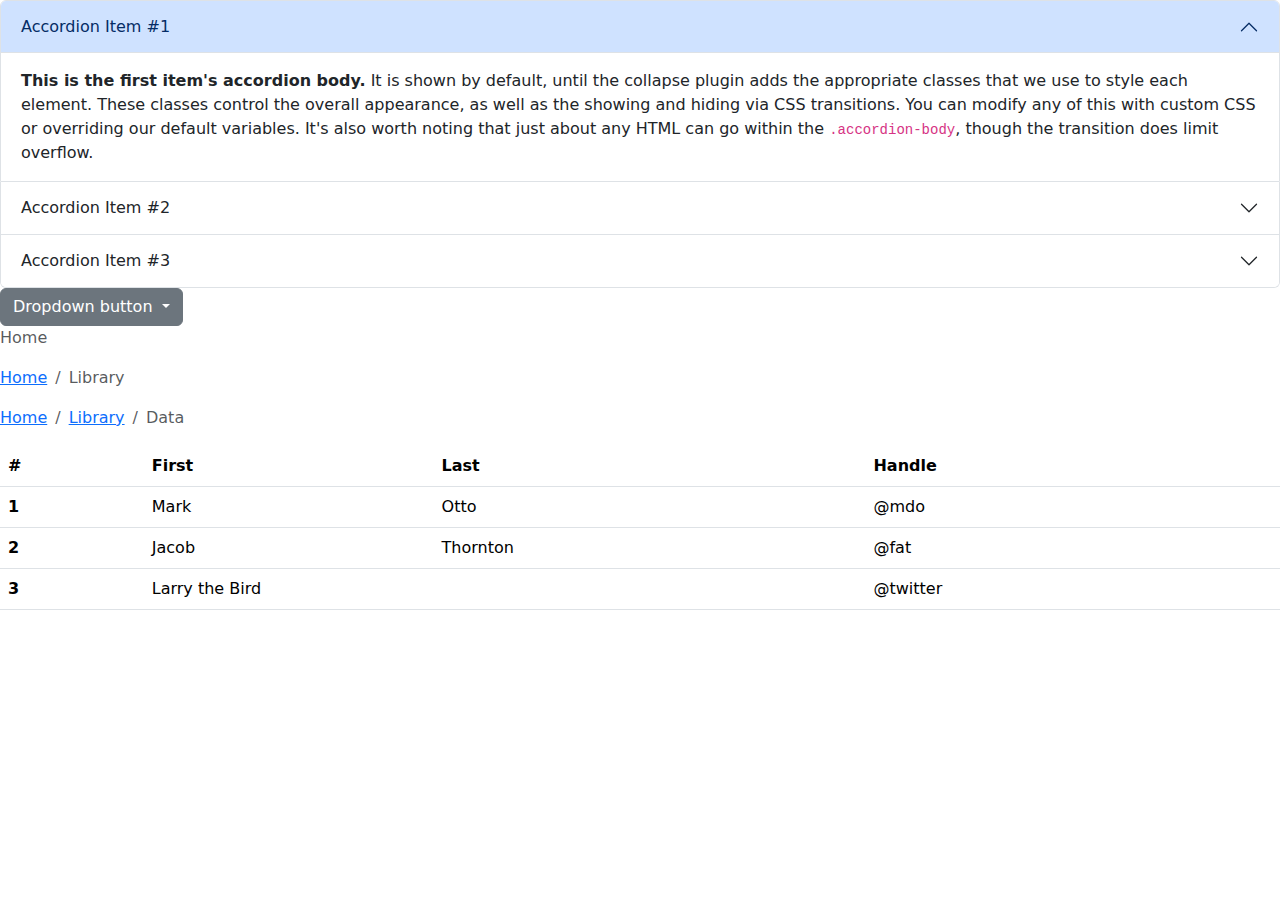
<file: CSSExamples/bs-components.html>
<!DOCTYPE html>
<html lang="en">

<head>
  <title>Bootstrap Example</title>
  <meta charset="utf-8">
  <meta name="viewport" content="width=device-width, initial-scale=1">
  <link href="https://cdn.jsdelivr.net/npm/bootstrap@5.3.3/dist/css/bootstrap.min.css" rel="stylesheet" crossorigin="anonymous">
<script src="https://cdn.jsdelivr.net/npm/bootstrap@5.3.3/dist/js/bootstrap.bundle.min.js" crossorigin="anonymous"></script>

</head>

<body>

  <div class="accordion" id="accordionExample">
    <div class="accordion-item">
      <h2 class="accordion-header" id="headingOne">
        <button class="accordion-button" type="button" data-bs-toggle="collapse" data-bs-target="#collapseOne"
          aria-expanded="true" aria-controls="collapseOne">
          Accordion Item #1
        </button>
      </h2>
      <div id="collapseOne" class="accordion-collapse collapse show" aria-labelledby="headingOne"
        data-bs-parent="#accordionExample">
        <div class="accordion-body">
          <strong>This is the first item's accordion body.</strong> It is shown by default, until the collapse plugin
          adds the appropriate classes that we use to style each element. These classes control the overall appearance,
          as well as the showing and hiding via CSS transitions. You can modify any of this with custom CSS or
          overriding our default variables. It's also worth noting that just about any HTML can go within the
          <code>.accordion-body</code>, though the transition does limit overflow.
        </div>
      </div>
    </div>
    <div class="accordion-item">
      <h2 class="accordion-header" id="headingTwo">
        <button class="accordion-button collapsed" type="button" data-bs-toggle="collapse" data-bs-target="#collapseTwo"
          aria-expanded="false" aria-controls="collapseTwo">
          Accordion Item #2
        </button>
      </h2>
      <div id="collapseTwo" class="accordion-collapse collapse" aria-labelledby="headingTwo"
        data-bs-parent="#accordionExample">
        <div class="accordion-body">
          <strong>This is the second item's accordion body.</strong> It is hidden by default, until the collapse plugin
          adds the appropriate classes that we use to style each element. These classes control the overall appearance,
          as well as the showing and hiding via CSS transitions. You can modify any of this with custom CSS or
          overriding our default variables. It's also worth noting that just about any HTML can go within the
          <code>.accordion-body</code>, though the transition does limit overflow.
        </div>
      </div>
    </div>
    <div class="accordion-item">
      <h2 class="accordion-header" id="headingThree">
        <button class="accordion-button collapsed" type="button" data-bs-toggle="collapse"
          data-bs-target="#collapseThree" aria-expanded="false" aria-controls="collapseThree">
          Accordion Item #3
        </button>
      </h2>
      <div id="collapseThree" class="accordion-collapse collapse" aria-labelledby="headingThree"
        data-bs-parent="#accordionExample">
        <div class="accordion-body">
          <strong>This is the third item's accordion body.</strong> It is hidden by default, until the collapse plugin
          adds the appropriate classes that we use to style each element. These classes control the overall appearance,
          as well as the showing and hiding via CSS transitions. You can modify any of this with custom CSS or
          overriding our default variables. It's also worth noting that just about any HTML can go within the
          <code>.accordion-body</code>, though the transition does limit overflow.
        </div>
      </div>
    </div>
  </div>



  <div class="dropdown">
    <button class="btn btn-secondary dropdown-toggle" type="button" id="dropdownMenuButton1" data-bs-toggle="dropdown"
      aria-expanded="false">
      Dropdown button
    </button>
    <ul class="dropdown-menu" aria-labelledby="dropdownMenuButton1">
      <li><a class="dropdown-item" href="#">Action</a></li>
      <li><a class="dropdown-item" href="#">Another action</a></li>
      <li><a class="dropdown-item" href="#">Something else here</a></li>
    </ul>
  </div>

  <nav aria-label="breadcrumb">
    <ol class="breadcrumb">
      <li class="breadcrumb-item active" aria-current="page">Home</li>
    </ol>
  </nav>

  <nav aria-label="breadcrumb">
    <ol class="breadcrumb">
      <li class="breadcrumb-item"><a href="#">Home</a></li>
      <li class="breadcrumb-item active" aria-current="page">Library</li>
    </ol>
  </nav>

  <nav aria-label="breadcrumb">
    <ol class="breadcrumb">
      <li class="breadcrumb-item"><a href="#">Home</a></li>
      <li class="breadcrumb-item"><a href="#">Library</a></li>
      <li class="breadcrumb-item active" aria-current="page">Data</li>
    </ol>
  </nav>

  <table class="table  table-hover">
    <thead>
      <tr>
        <th scope="col">#</th>
        <th scope="col">First</th>
        <th scope="col">Last</th>
        <th scope="col">Handle</th>
      </tr>
    </thead>
    <tbody>
      <tr>
        <th scope="row">1</th>
        <td>Mark</td>
        <td>Otto</td>
        <td>@mdo</td>
      </tr>
      <tr>
        <th scope="row">2</th>
        <td>Jacob</td>
        <td>Thornton</td>
        <td>@fat</td>
      </tr>
      <tr>
        <th scope="row">3</th>
        <td colspan="2">Larry the Bird</td>
        <td>@twitter</td>
      </tr>
    </tbody>
  </table>
</body>

</html>
</file>
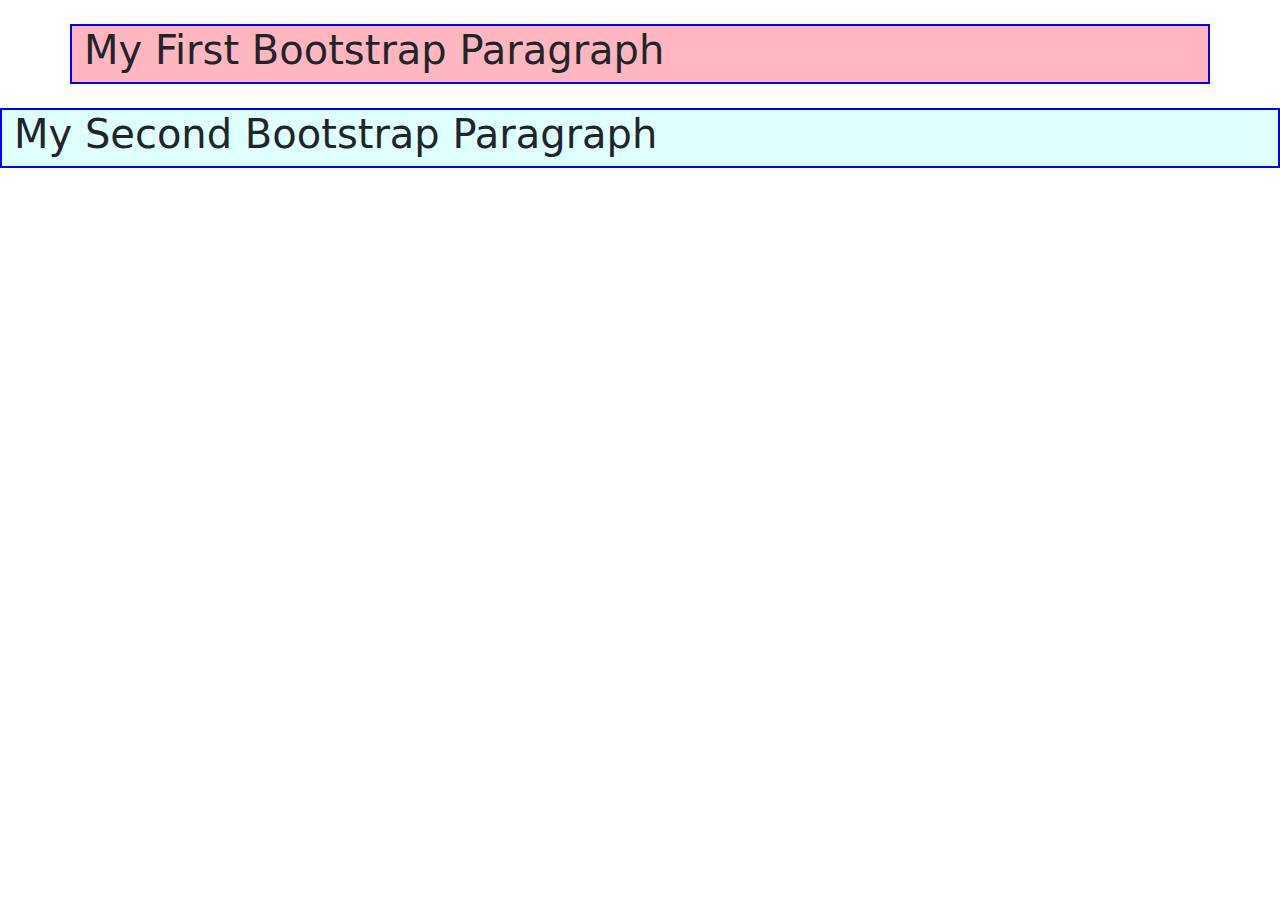
<file: CSSExamples/bs-container-example.html>
<!DOCTYPE html>
<html lang="en">

<head>
    <title>Bootstrap Example</title>
    <meta charset="utf-8">
    <meta name="viewport" content="width=device-width, initial-scale=1">

    <link href="https://cdn.jsdelivr.net/npm/bootstrap@5.3.3/dist/css/bootstrap.min.css" rel="stylesheet" crossorigin="anonymous">
    <script src="https://cdn.jsdelivr.net/npm/bootstrap@5.3.3/dist/js/bootstrap.bundle.min.js" crossorigin="anonymous"></script>
    
    <style>
        #c1 {
            background: lightpink;
            border: 2px solid blue;

        }

        #c2 {
            background: lightcyan;
            border: 2px solid blue;
        }
    </style>
</head>

<body>
    <br>
    <div class="container" id="c1">
        <h1>My First Bootstrap Paragraph</h1>
    </div>
    <br>
    <div class="container-fluid" id="c2">
        <h1>My Second Bootstrap Paragraph</h1>
    </div>
</body>

</html>
</file>
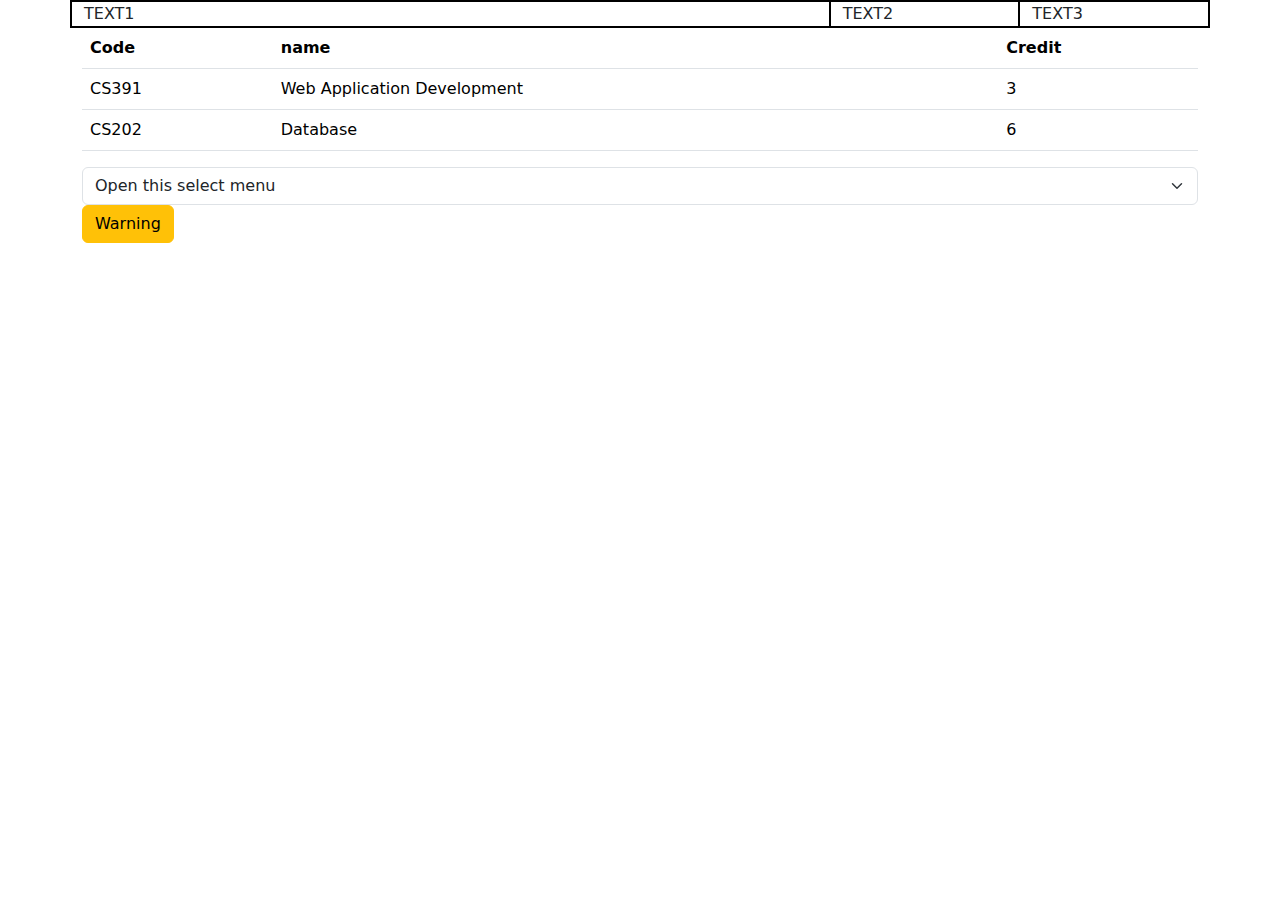
<file: CSSExamples/bs-first-example.html>
<!DOCTYPE html>
<html lang="en">

<head>
    <title>Bootstrap Example</title>
    <meta charset="utf-8">
    <meta name="viewport" content="width=device-width, initial-scale=1">
    <link href="https://cdn.jsdelivr.net/npm/bootstrap@5.3.3/dist/css/bootstrap.min.css" rel="stylesheet"
        crossorigin="anonymous">
    <script src="https://cdn.jsdelivr.net/npm/bootstrap@5.3.3/dist/js/bootstrap.bundle.min.js"
        crossorigin="anonymous"></script>


    <style type="text/css">
        div div {
            border: 1px solid black
        }
    </style>
</head>

<body>


    <div class="container">
        <div class="row">
            <div class="col-md-8 col-sm-4 d-md-none d-lg-block">TEXT1</div>
            <div class="col-md-2 col-sm-4">TEXT2</div>
            <div class="col-md-2 col-sm-4">TEXT3</div>
        </div>

        <table class="table table-hover">
            <tr>
                <th>Code</th>
                <th>name</th>
                <th>Credit</th>
            </tr>
            <tr>
                <td>CS391</td>
                <td>Web Application Development</td>
                <td>3</td>
            </tr>
            <tr>
                <td>CS202</td>
                <td>Database</td>
                <td>6</td>
            </tr>
        </table>
        <select class="form-select" aria-label="Default select example">
            <option selected>Open this select menu</option>
            <option value="1">One</option>
            <option value="2">Two</option>
            <option value="3">Three</option>
        </select>
        <button type="button" class="btn btn-warning">Warning</button>
    </div>
</body>

</html>
</file>
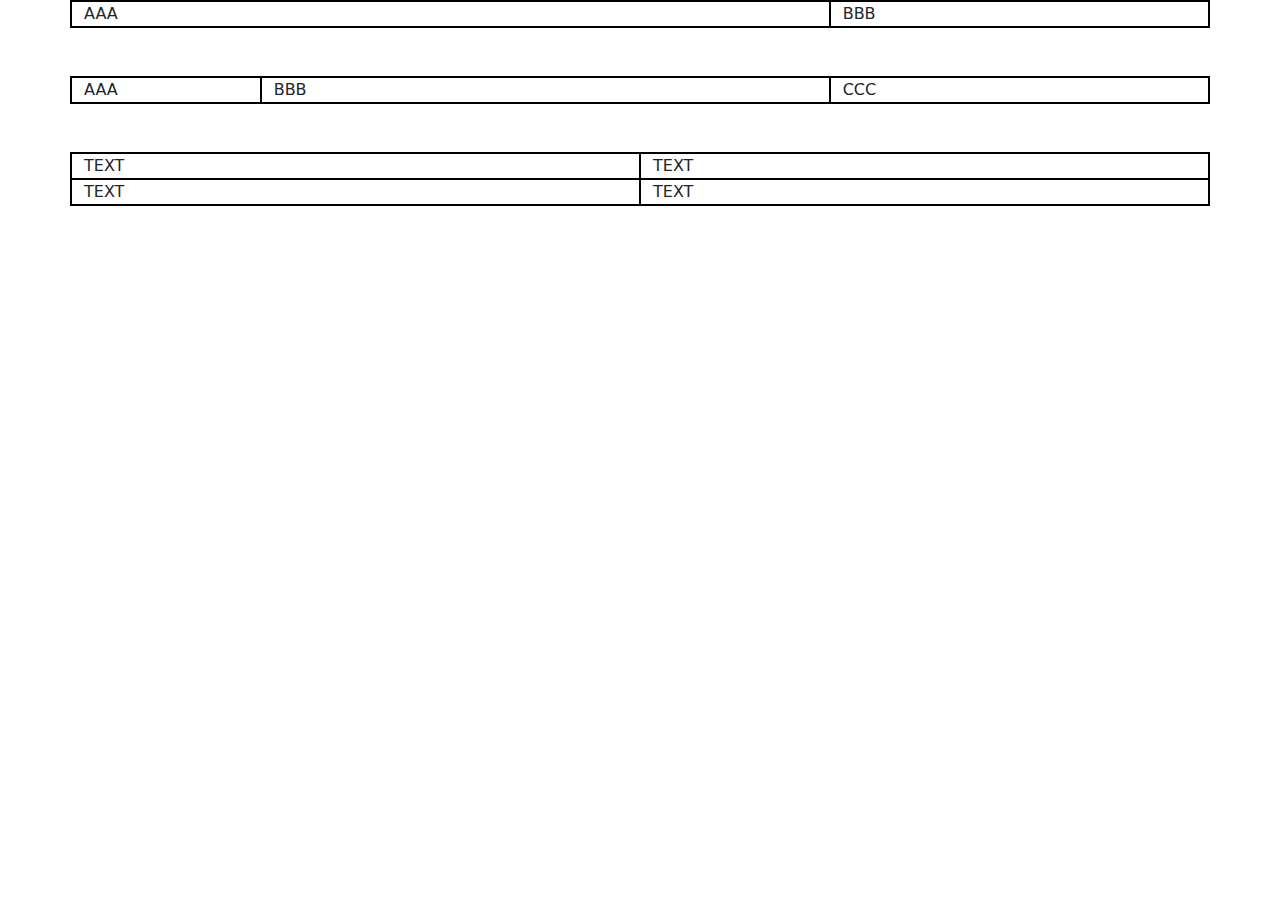
<file: CSSExamples/bs-grid-example1.html>
<!DOCTYPE html>
<html lang="en">

<head>
    <title>Bootstrap Example</title>
    <meta charset="utf-8">
    <meta name="viewport" content="width=device-width, initial-scale=1">

    <link href="https://cdn.jsdelivr.net/npm/bootstrap@5.3.3/dist/css/bootstrap.min.css" rel="stylesheet" crossorigin="anonymous">
    <script src="https://cdn.jsdelivr.net/npm/bootstrap@5.3.3/dist/js/bootstrap.bundle.min.js" crossorigin="anonymous"></script>
    

    <style type="text/css">
        div div {
            border: 1px solid black
        }
    </style>
</head>

<body>
   
    <!--col-md-4 offset-md-4-->
    <div class="container">
        <!-- Stack the columns on mobile by making one full-width and the other half-width -->
        <div class="row">
            <div class="col-md-8">AAA</div>
            <div class="col-md-4">BBB</div>
        </div>
        <br>
        <br>

        <div class="row">
            <div class="col-md-2 col-sm-4">AAA</div>
            <div class="col-md-6 col-sm-4">BBB</div>
            <div class="col-md-4 col-sm-4">CCC</div>
        </div>
        <br>
        <br>
        <!-- Columns are always 50% wide, on mobile and desktop -->
        <div class="row">
            <div class="col-6">TEXT</div>
            <div class="col-6">TEXT</div>
            <div class="col-6">TEXT</div>
            <div class="col-6">TEXT</div>
        </div>

    </div>
</body>

</html>
</file>
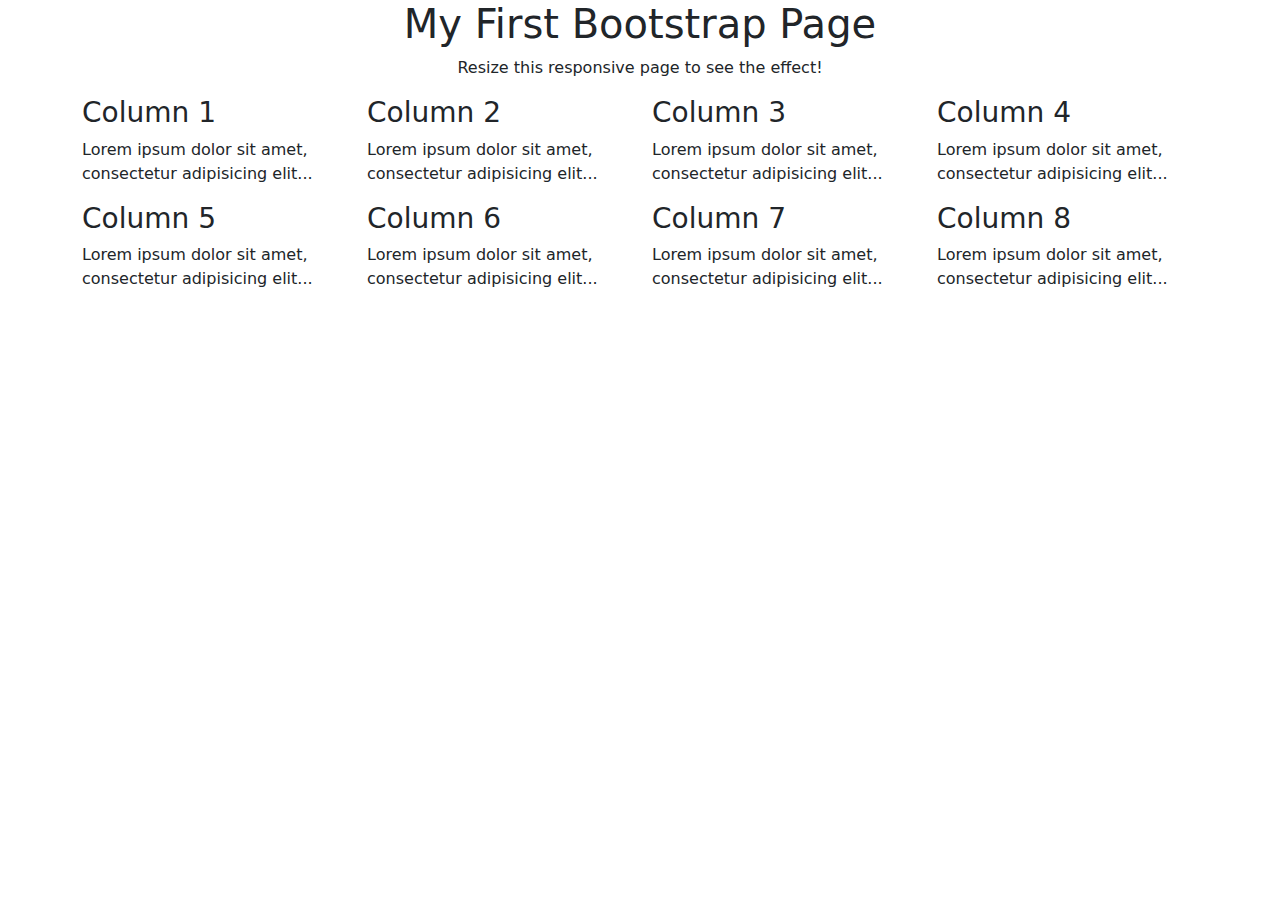
<file: CSSExamples/bs-grid-example2.html>
<!DOCTYPE html>
<html lang="en">

<head>
    <title>Bootstrap Example</title>
    <meta charset="utf-8">
    <meta name="viewport" content="width=device-width, initial-scale=1, maximum-scale=5.0, minimum-scale=0.86">
    <link href="https://cdn.jsdelivr.net/npm/bootstrap@5.3.3/dist/css/bootstrap.min.css" rel="stylesheet" crossorigin="anonymous">
    <script src="https://cdn.jsdelivr.net/npm/bootstrap@5.3.3/dist/js/bootstrap.bundle.min.js" crossorigin="anonymous"></script>
    </head>

<body>

    <div class="jumbotron text-center">
        <h1>My First Bootstrap Page</h1>
        <p>Resize this responsive page to see the effect!</p>
    </div>

    <div class="container">
        <div class="row">
            <div class="col-6 col-md-4 col-lg-3">
                <h3>Column 1</h3>
                <p>Lorem ipsum dolor sit amet, consectetur adipisicing elit...</p>                
            </div>
            <div class="col-6 col-md-4 col-lg-3">
                <h3>Column 2</h3>
                <p>Lorem ipsum dolor sit amet, consectetur adipisicing elit...</p>               
            </div>
            <div class="col-6 col-md-4 col-lg-3">
                <h3>Column 3</h3>
                <p>Lorem ipsum dolor sit amet, consectetur adipisicing elit...</p>               
            </div>
            <div class="col-6 col-md-4 col-lg-3">
                <h3>Column 4</h3>
                <p>Lorem ipsum dolor sit amet, consectetur adipisicing elit...</p>               
            </div>
            <div class="col-6 col-md-4 col-lg-3">
                <h3>Column 5</h3>
                <p>Lorem ipsum dolor sit amet, consectetur adipisicing elit...</p>   
            </div>
            <div class="col-6 col-md-4 col-lg-3">
                <h3>Column 6</h3>
                <p>Lorem ipsum dolor sit amet, consectetur adipisicing elit...</p> 
            </div>
            <div class="col-6 col-md-4 col-lg-3">
                <h3>Column 7</h3>
                <p>Lorem ipsum dolor sit amet, consectetur adipisicing elit...</p> 
            </div>
            <div class="col-6 col-md-4 col-lg-3">
                <h3>Column 8</h3>
                <p>Lorem ipsum dolor sit amet, consectetur adipisicing elit...</p> 
            </div>
        </div>
    </div>

</body>

</html>
</file>
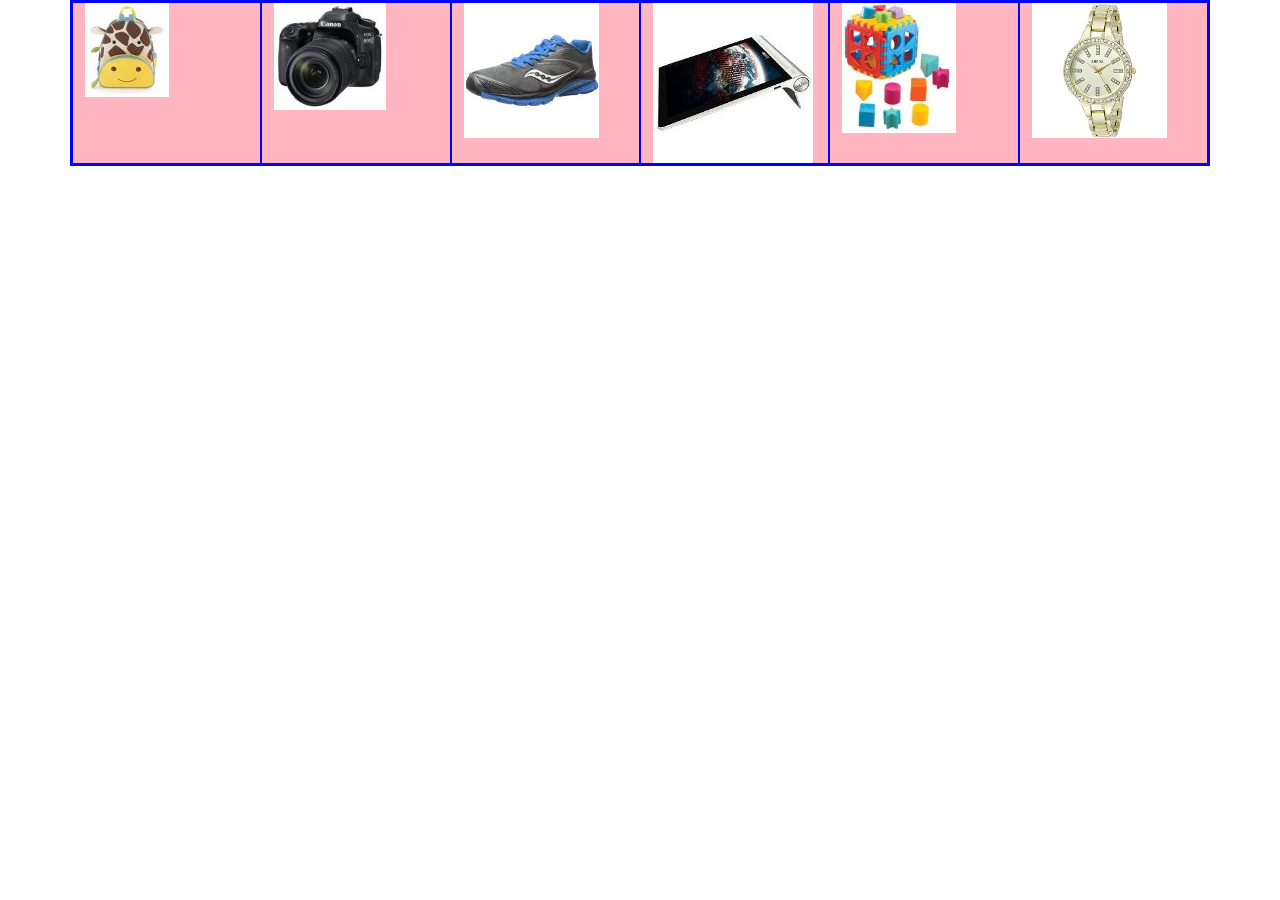
<file: CSSExamples/bs-grid-example3.html>
<!DOCTYPE html>
<html lang="en">

<head>
    <title>Bootstrap Example</title>
    <meta charset="utf-8">
    <meta name="viewport" content="width=device-width, initial-scale=1">
    <link href="https://cdn.jsdelivr.net/npm/bootstrap@5.3.3/dist/css/bootstrap.min.css" rel="stylesheet"
        crossorigin="anonymous">
    <script src="https://cdn.jsdelivr.net/npm/bootstrap@5.3.3/dist/js/bootstrap.bundle.min.js"
        crossorigin="anonymous"></script>

    <style>
        div {
            background: lightpink;
            border: 1px solid blue;
        }
    </style>
</head>

<body>
    <!--col-md-4 offset-md-4-->
    <div class="container">
        <div class="row">
            <div class="col-lg-2 col-md-4 col-sm-6">
                <img src="images/bag.jpg" class="img-fluid" />
            </div>
            <div class="col-lg-2 col-md-4 col-sm-6">
                <img src="images/camera.jpg" class="img-fluid" />
            </div>
            <div class="col-lg-2 col-md-4 col-sm-6">
                <img src="images/shoe.jpg" class="img-fluid" />
            </div>
            <div class="col-lg-2 col-md-4 col-sm-6">
                <img src="images/tablet.jpg" class="img-fluid" />
            </div>
            <div class="col-lg-2 col-md-4 col-sm-6">
                <img src="images/toy.jpg" class="img-fluid"/>
            </div>
            <div class="col-lg-2 col-md-4 col-sm-6">
                <img src="images/watch.jpg" class="img-fluid" />
            </div>
            
        </div>
     </div>
</body>

</html>
</file>
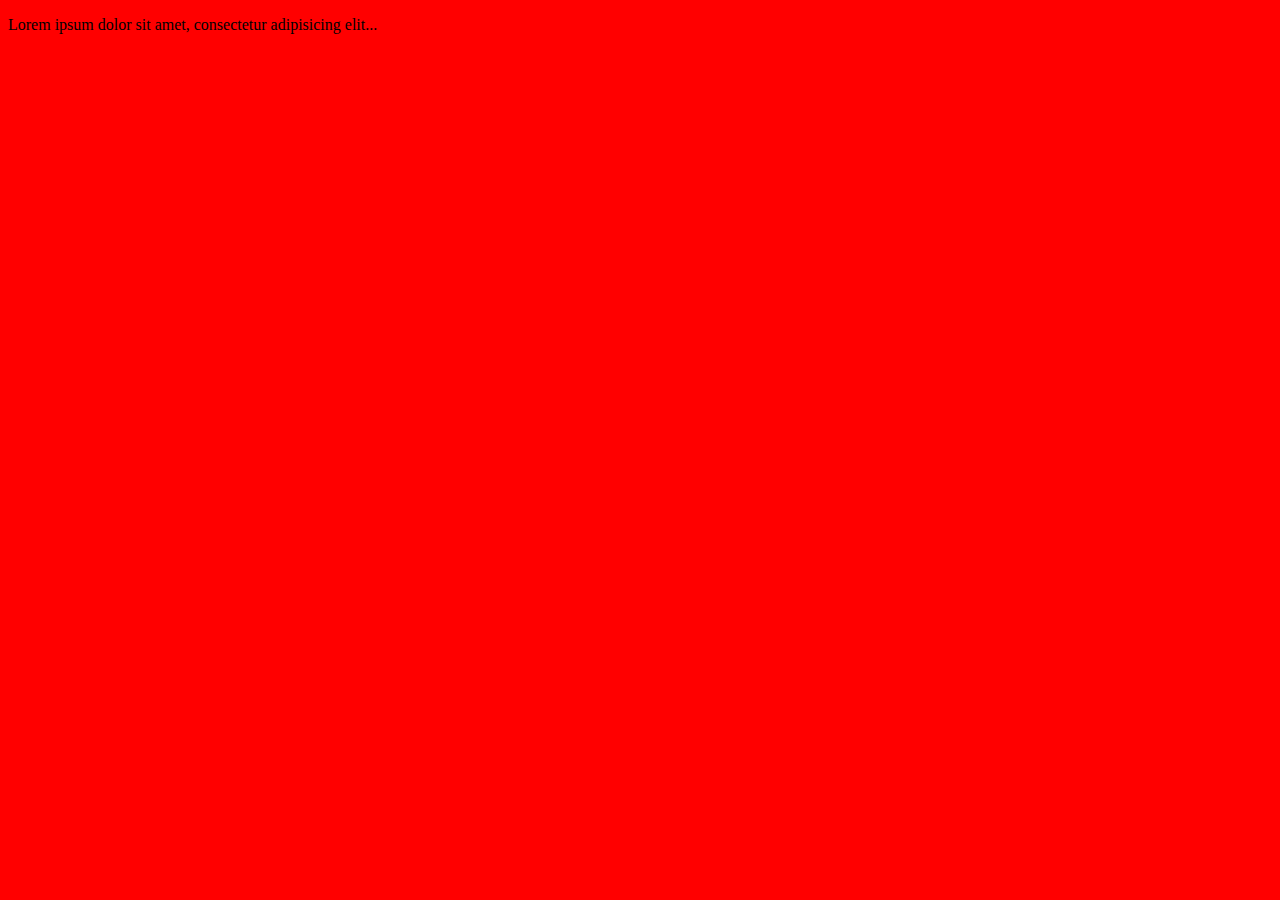
<file: CSSExamples/css-media-queries-example.html>
<!DOCTYPE html>
<html lang="en">

<head>
    <title>Media Queries Example</title>
    <meta charset="utf-8">
    <meta name="viewport" content="width=device-width, initial-scale=1">
    
    <style>
       

        /* Extra small devices (phones, 600px and down) */
        @media only screen and (max-width: 600px) {
            body {
                background-color: lightblue;
            }
        }

        /* Small devices (portrait tablets and large phones, 600px and up) */
        @media only screen and (min-width: 600px) {
            body {
                background-color:yellow;
            }
        }

        /* Medium devices (landscape tablets, 768px and up) */
        @media only screen and (min-width: 768px) {
            body {
                background-color: green;
            }
        }

        /* Large devices (laptops/desktops, 992px and up) */
        @media only screen and (min-width: 992px) {
            body {
                background-color: pink;
            }
        }

        /* Extra large devices (large laptops and desktops, 1200px and up) */
        @media only screen and (min-width: 1200px) {
            body {
                background-color: red;
            }
        }
    </style>
</head>

<body>
    
    <p>Lorem ipsum dolor sit amet, consectetur adipisicing elit...</p> 
   
</body>

</html>
</file>
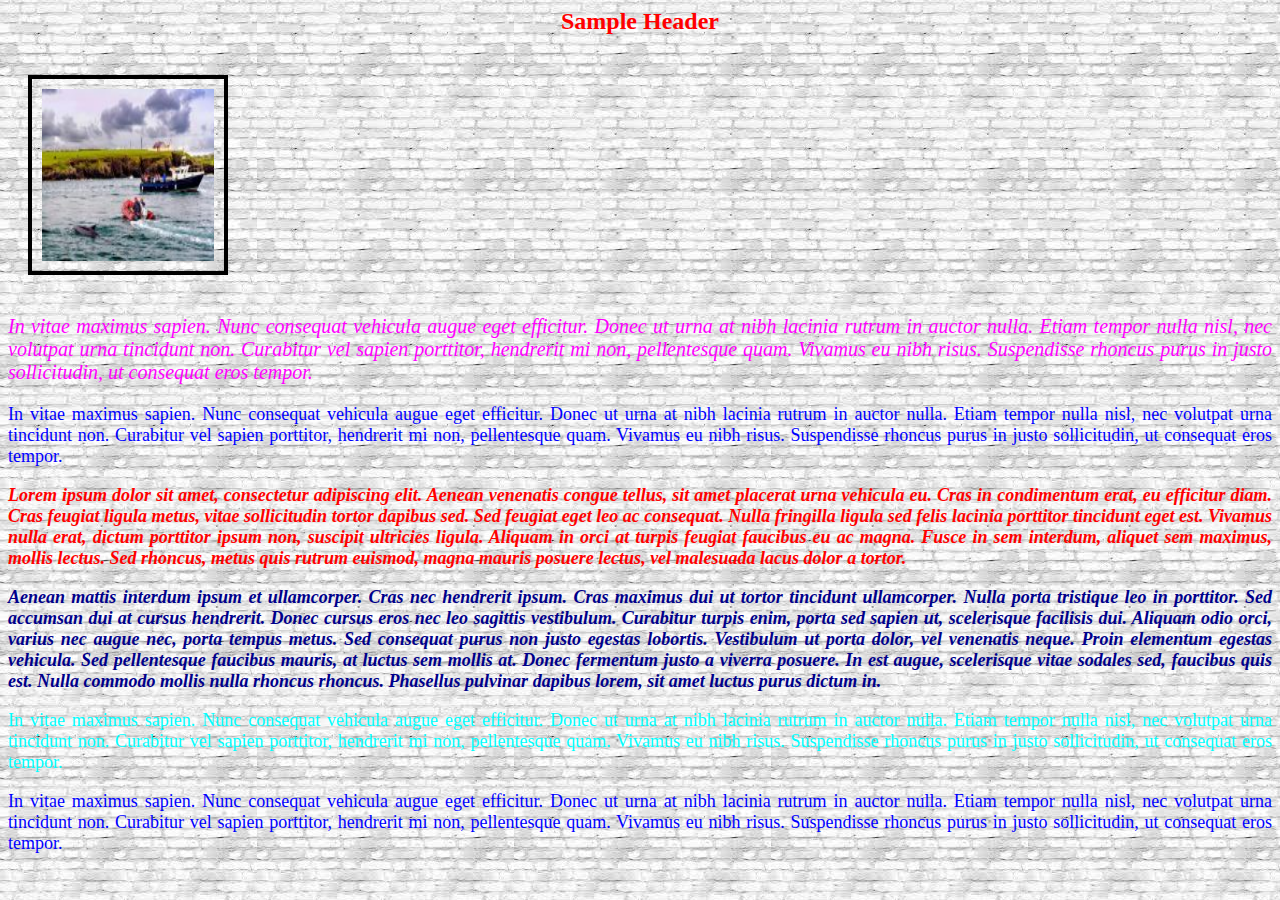
<file: CSSExamples/css-sample.html>
<html>

<head>
    <title>CSS Examples</title>
    <link rel="stylesheet" href="styles/mystyles.css">

    <style>
        #myid{
            color: fuchsia;
            font-size: 20px;
        }
    </style>
</head>

<body>
    <h2>Sample Header</h2>
    <img  class="box" src="images/news.jpg">
    
    <p id="myid">
        In vitae maximus sapien. Nunc consequat vehicula augue eget efficitur. Donec ut urna at nibh lacinia
        rutrum in auctor nulla. Etiam tempor nulla nisl, nec volutpat urna tincidunt non. Curabitur vel
        sapien porttitor, hendrerit mi non, pellentesque quam. Vivamus eu nibh risus. Suspendisse rhoncus
        purus in justo sollicitudin, ut consequat eros tempor.
    </p>

    <p>
        In vitae maximus sapien. Nunc consequat vehicula augue eget efficitur. Donec ut urna at nibh lacinia
        rutrum in auctor nulla. Etiam tempor nulla nisl, nec volutpat urna tincidunt non. Curabitur vel
        sapien porttitor, hendrerit mi non, pellentesque quam. Vivamus eu nibh risus. Suspendisse rhoncus
        purus in justo sollicitudin, ut consequat eros tempor.
    </p>
    <p class="red">
        Lorem ipsum dolor sit amet, consectetur adipiscing elit. Aenean venenatis congue tellus, sit amet
        placerat urna vehicula eu. Cras in condimentum erat, eu efficitur diam. Cras feugiat ligula metus,
        vitae sollicitudin tortor dapibus sed. Sed feugiat eget leo ac consequat. Nulla fringilla ligula sed
        felis lacinia porttitor tincidunt eget est. Vivamus nulla erat, dictum porttitor ipsum non, suscipit
        ultricies ligula. Aliquam in orci at turpis feugiat faucibus eu ac magna. Fusce in sem interdum,
        aliquet sem maximus, mollis lectus. Sed rhoncus, metus quis rutrum euismod, magna mauris posuere
        lectus, vel malesuada lacus dolor a tortor.
    </p>
    <p id="important">
        Aenean mattis interdum ipsum et ullamcorper. Cras nec hendrerit ipsum. Cras maximus dui ut tortor
        tincidunt ullamcorper. Nulla porta tristique leo in porttitor. Sed accumsan dui at cursus hendrerit.
        Donec cursus eros nec leo sagittis vestibulum. Curabitur turpis enim, porta sed sapien ut,
        scelerisque facilisis dui. Aliquam odio orci, varius nec augue nec, porta tempus metus. Sed
        consequat purus non justo egestas lobortis. Vestibulum ut porta dolor, vel venenatis neque. Proin
        elementum egestas vehicula. Sed pellentesque faucibus mauris, at luctus sem mollis at. Donec
        fermentum justo a viverra posuere. In est augue, scelerisque vitae sodales sed, faucibus quis est.
        Nulla commodo mollis nulla rhoncus rhoncus. Phasellus pulvinar dapibus lorem, sit amet luctus purus
        dictum in.
    </p>
    <p style="color:aqua">
        In vitae maximus sapien. Nunc consequat vehicula augue eget efficitur. Donec ut urna at nibh lacinia
        rutrum in auctor nulla. Etiam tempor nulla nisl, nec volutpat urna tincidunt non. Curabitur vel
        sapien porttitor, hendrerit mi non, pellentesque quam. Vivamus eu nibh risus. Suspendisse rhoncus
        purus in justo sollicitudin, ut consequat eros tempor.
    </p>

    <p >
        In vitae maximus sapien. Nunc consequat vehicula augue eget efficitur. Donec ut urna at nibh lacinia
        rutrum in auctor nulla. Etiam tempor nulla nisl, nec volutpat urna tincidunt non. Curabitur vel
        sapien porttitor, hendrerit mi non, pellentesque quam. Vivamus eu nibh risus. Suspendisse rhoncus
        purus in justo sollicitudin, ut consequat eros tempor.
    </p>
</body>

</html>
</file>
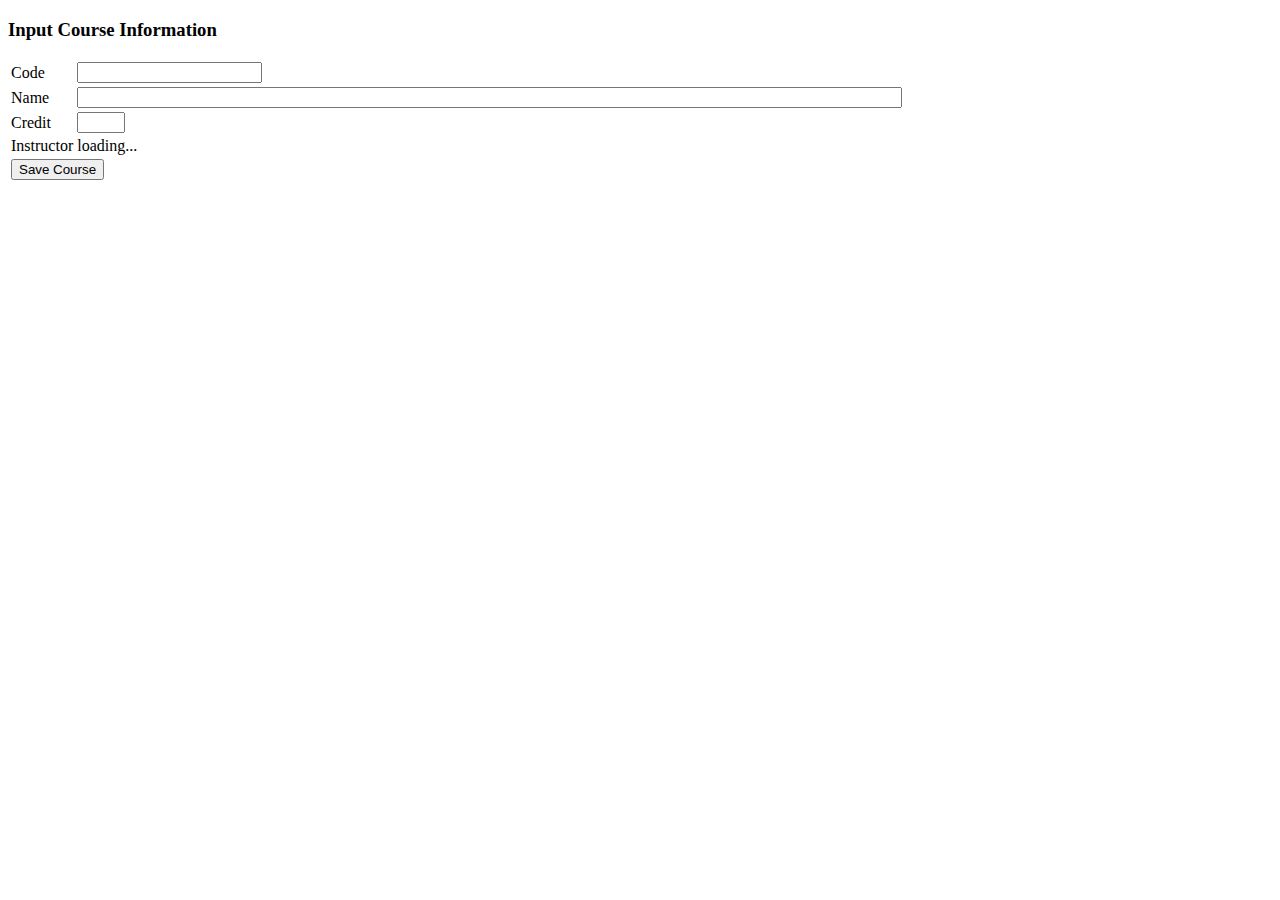
<file: sampleweb/addCourse.html>
<!DOCTYPE html>
<html>

<head>
    <meta charset="UTF-8">
    <title>Add new course</title>
    <script src="js/scripts.js">

    </script>
</head>

<body>
    <h3>Input Course Information</h3>
    <form method="POST" action="success.html" onsubmit="return createCourse()">
        <table>
            <tr>
                <td>Code</td>
                <td><input name="code" type="text" name="code" id="code" maxlength="5" minlength="4" required></td>
            </tr>
            <tr>
                <td>Name</td>
                <td><input name="name" type="text" name="name" id="name" size="100" required></td>
            </tr>
            <tr>
                <td>Credit</td>
                <td><input name="credit" type="number" name="credit" id="credit" min="1" max="8" required></td>
            </tr>
            <tr>
                <td>Instructor</td>
                <td>
                    <div id="instructorDiv">
                        loading...
                    </div>

                </td>
            </tr>
            <tr>
                <td colspan="2">
                    <input type="submit" value="Save Course"></td>

            </tr>
        </table>
    </form>

    <script>
        loadInstructors();
    </script>
</body>

</html>
</file>
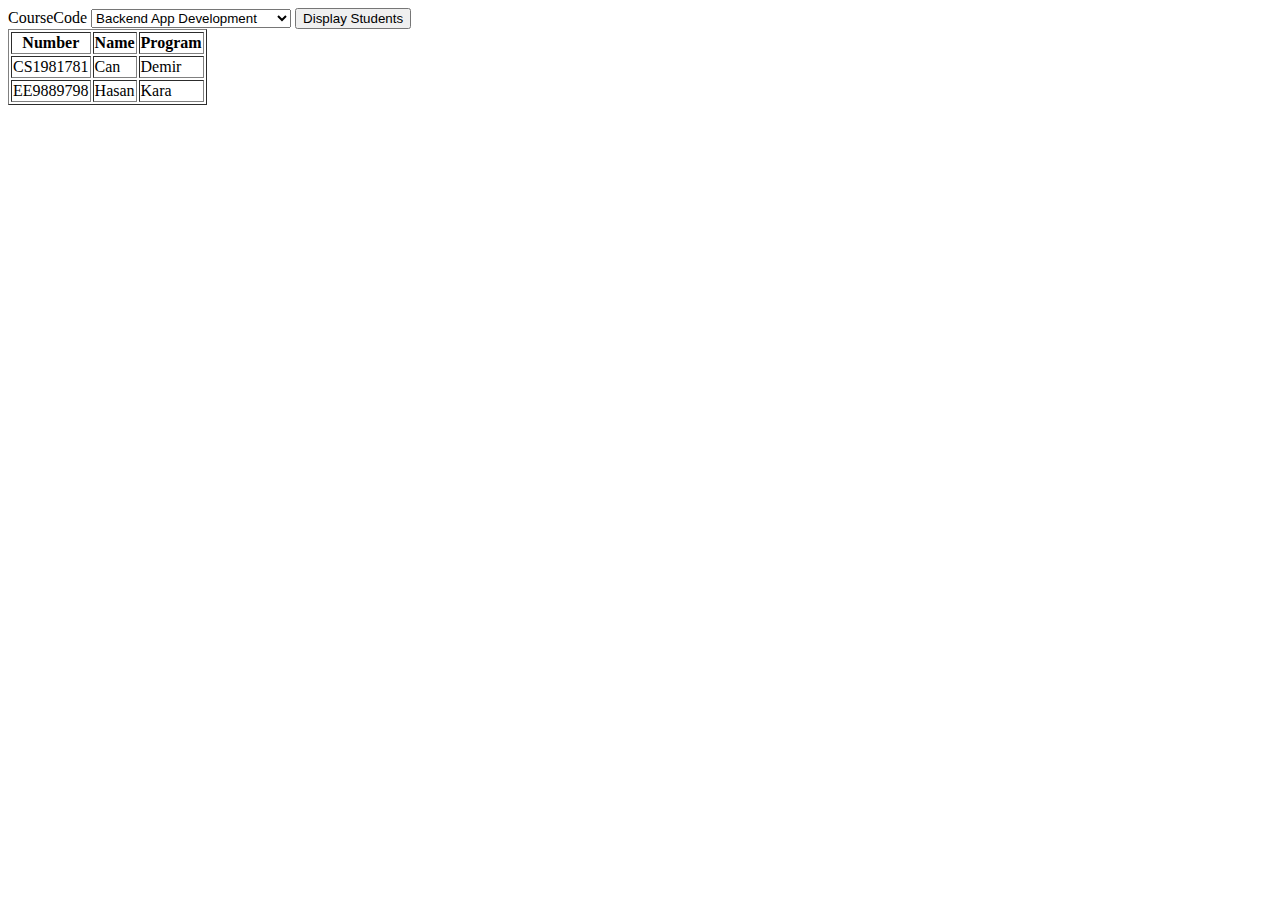
<file: sampleweb/displayStudents.html>
<!DOCTYPE html>
<html>

<head>
    <meta charset="UTF-8">
    <title>Listing all courses</title>
</head>

<body>
    CourseCode <select id="code">
        <option value="CS393">Backend App Development</option>
        <option value="CS391">Web App Development</option>
        <option value="CS102">Object Oriented Programming</option>
    </select>
    <input type="button" value="Display Students">
    <table border = "1px solid black" >
        <tr>
            <th>Number</th>
            <th>Name</th>
            <th>Program</th>
        </tr>
        <tr>
            <td>CS1981781</td>
            <td>Can</td>
            <td>Demir</td>
        </tr>
        <tr>
            <td>EE9889798</td>
            <td>Hasan</td>
            <td>Kara</td>
        </tr>

</body>

</html>
</file>
<file: CSSExamples/styles/mystyles.css>
p {
    text-align: justify;
    color: blue;
    font-size: 18px;
}
h2{
    color:red;
     font-size: 24px;
     text-align: center;
}

#myid{
    color:  rgb(255, 100, 140);
    font-size: 12px;
    font-style: italic;
}

.box {
    margin: 20px;
    border: 4px solid;
    padding: 10px;
    width: 200px;
    height: 200px;
    box-sizing:  border-box;
}

.red {
    font-size: 18px;
    font-weight: bold;
    font-style: italic;
    color: red
}

#important {
    font-size: 18px;
    font-weight: bold;
    font-style: italic;
    color: darkblue;
}

body {
    background: url("../images/background.jfif") repeat  ;
    
}
</file>
